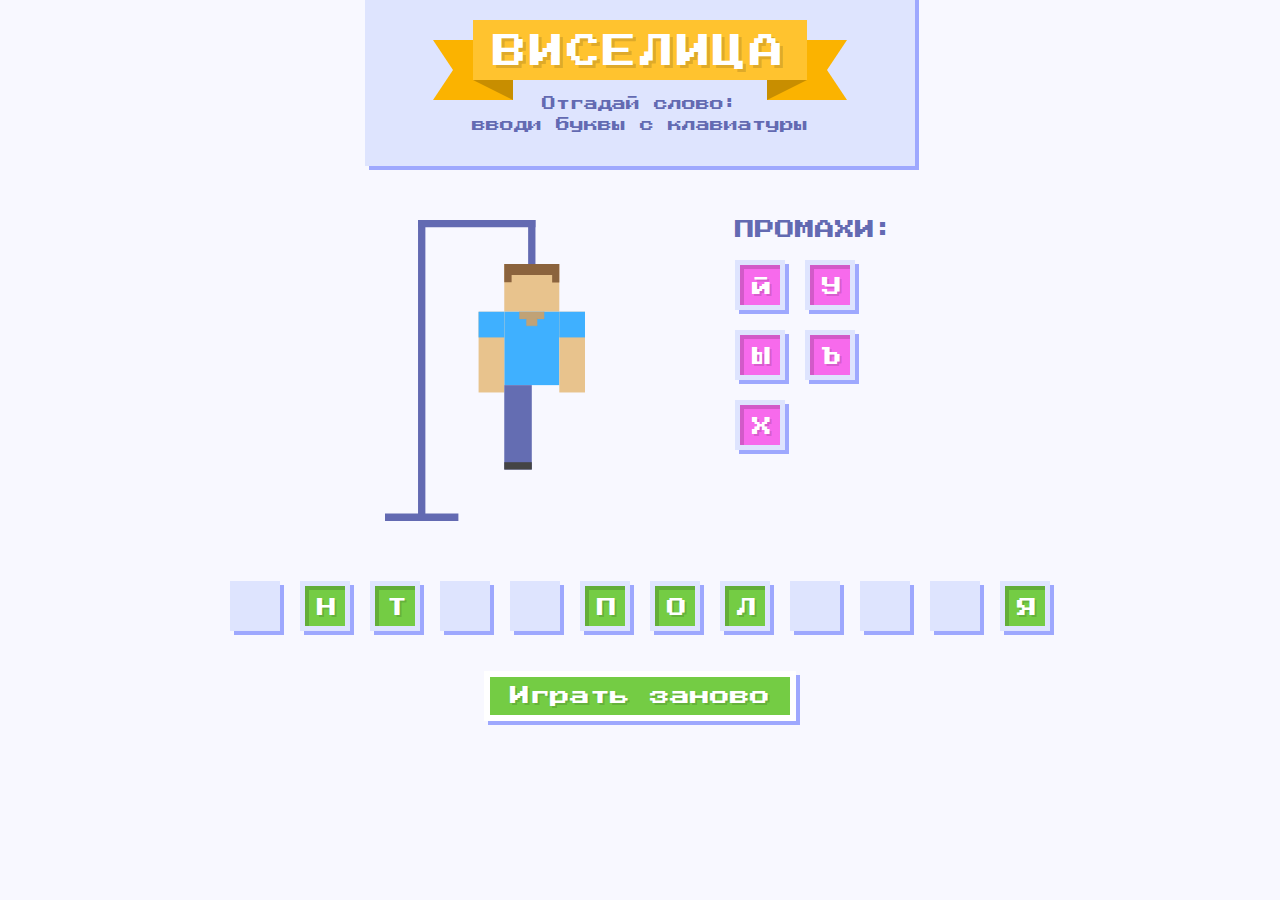
<file: index.html>
<!DOCTYPE html>
<html lang="ru">
<head>
  <meta charset="UTF-8">
  <meta http-equiv="X-UA-Compatible" content="IE=edge">
  <title>Игра «Виселица»</title>
  <meta name="viewport" content="width=device-width, initial-scale=1.0" />
  <link rel="stylesheet" href="./styles/styles.css" />
</head>
<body>

<div class="app">
  <div class="container">
    <div class="app__header header">
      <div class="ribbon">
        <div class="ribbon__left-part"></div>
        <div class="ribbon__right-part"></div>
        <div class="ribbon__content">
          <h1 class="header__title">
            Виселица
          </h1>
        </div>
      </div><!--.ribbon-->

      <p class="header__description">
        Отгадай слово:<br/>
        вводи буквы с клавиатуры
      </p>
    </div><!--.header-->

    <div class="app__content">
      <div class="hangman">
        <svg class="hangman__img" viewBox="0 0 545 820">
          <g class="hangman__part hangman__head">
            <rect x="325" y="120" width="150" height="130" fill="#E8C38D"/>
            <path d="M475 120H325L325 169.5H345V150H455.5V170H475L475 120Z" fill="#8B633D"/>
          </g>
          <g class="hangman__part hangman__body">
            <rect x="325" y="250" width="150" height="200" fill="#3FB0FF"/>
            <path d="M366.5 269.5L366.5 250.5H433.5V269.5H414.5V288.5H385.5V269.5H366.5Z" fill="#C0A276"/>
            <path d="M366.5 250L366.5 250.5M366.5 250.5L366.5 269.5M366.5 250.5H433.5M366.5 250.5H366M366.5 269.5L366.5 270M366.5 269.5H366M366.5 269.5H385.5M385.5 269.5H386M385.5 269.5V269M385.5 269.5V288.5M385.5 288.5V289M385.5 288.5H385M385.5 288.5H414.5M414.5 288.5H415M414.5 288.5V289M414.5 288.5V269.5M414.5 269.5V269M414.5 269.5H414M414.5 269.5H433.5M433.5 269.5H434M433.5 269.5V270M433.5 269.5V250.5M433.5 250.5V250M433.5 250.5H434" stroke="#C0A276"/>
          </g>
          <g class="hangman__part hangman__hand-left">
            <rect x="255" y="250" width="70" height="220" fill="#E8C38D"/>
            <rect x="255" y="250" width="70" height="70" fill="#3FB0FF"/>
          </g>
          <g class="hangman__part hangman__hand-right">
            <rect x="475" y="250" width="70" height="220" fill="#E8C38D"/>
            <rect x="475" y="250" width="70" height="70" fill="#3FB0FF"/>
          </g>
          <g class="hangman__part hangman__leg-left">
            <rect x="325" y="450" width="75" height="230" fill="#646DB2"/>
            <rect x="325" y="660" width="75" height="20" fill="#444444"/>
          </g>
          <g class="hangman__part hangman__leg-right is-hidden">
            <rect x="400" y="450" width="75" height="230" fill="#646DB2"/>
            <rect x="400" y="660" width="75" height="20" fill="#444444"/>
          </g>
          <g class="gallows">
            <path d="M90 0H110V820H90V0Z" fill="#636AB2"/>
            <path d="M0 800H200V820H0V800Z" fill="#636AB2"/>
            <path d="M90 0H410V20H90V0Z" fill="#636AB2"/>
            <path d="M390 0H410V120H390V0Z" fill="#636AB2"/>
          </g>
        </svg>
      </div><!--.hangman-->

      <div class="app__misses misses">
        <p class="misses__title">Промахи:</p>

        <ul class="misses__letters letter-group">
          <li class="letter letter--missed">
            <div class="letter__wrapper">й</div>
          </li>
          <li class="letter letter--missed">
            <div class="letter__wrapper">у</div>
          </li>
          <li class="letter letter--missed">
            <div class="letter__wrapper">ы</div>
          </li>
          <li class="letter letter--missed">
            <div class="letter__wrapper">ъ</div>
          </li>
          <li class="letter letter--missed">
            <div class="letter__wrapper">х</div>
          </li>
        </ul><!--.letters-->
      </div><!--.misses-->
    </div><!--.app__content-->
  </div><!--.container-->

  <ul class="app__word letter-group">
    <li class="letter">
      <div class="letter__wrapper"></div>
    </li>
    <li class="letter letter--guessed">
      <div class="letter__wrapper">н</div>
    </li>
    <li class="letter letter--guessed">
      <div class="letter__wrapper">т</div>
    </li>
    <li class="letter">
      <div class="letter__wrapper"></div>
    </li>
    <li class="letter">
      <div class="letter__wrapper"></div>
    </li>
    <li class="letter letter--guessed">
      <div class="letter__wrapper">п</div>
    </li>
    <li class="letter letter--guessed">
      <div class="letter__wrapper">о</div>
    </li>
    <li class="letter letter--guessed">
      <div class="letter__wrapper">л</div>
    </li>
    <li class="letter">
      <div class="letter__wrapper"></div>
    </li>
    <li class="letter">
      <div class="letter__wrapper"></div>
    </li>
    <li class="letter">
      <div class="letter__wrapper"></div>
    </li>
    <li class="letter letter--guessed">
      <div class="letter__wrapper">я</div>
    </li>
  </ul><!--.letters-->

  <button type="button" class="app__restart button">
    Играть заново
  </button>
</div><!--.app-->

</body>
</html>
</file>
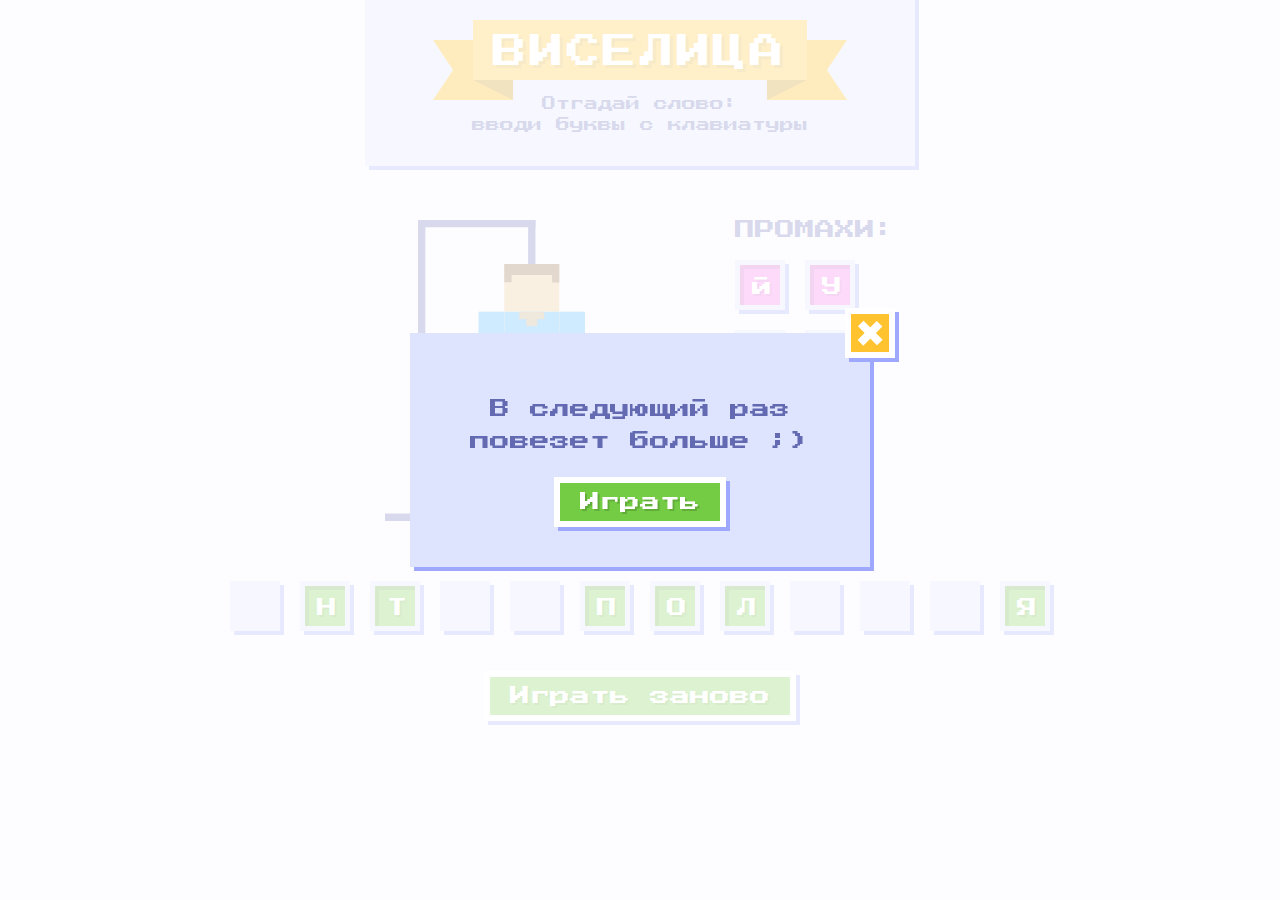
<file: modal.html>
<!DOCTYPE html>
<html lang="ru">
<head>
  <meta charset="UTF-8">
  <meta http-equiv="X-UA-Compatible" content="IE=edge">
  <title>Игра «Виселица»</title>
  <meta name="viewport" content="width=device-width, initial-scale=1.0" />
  <link rel="stylesheet" href="./styles/styles.css" />
</head>
<body>

<div class="app">
  <div class="container">
    <div class="app__header header">
      <div class="ribbon">
        <div class="ribbon__left-part"></div>
        <div class="ribbon__right-part"></div>
        <div class="ribbon__content">
          <h1 class="header__title">
            Виселица
          </h1>
        </div>
      </div><!--.ribbon-->

      <p class="header__description">
        Отгадай слово:<br/>
        вводи буквы с клавиатуры
      </p>
    </div><!--.header-->

    <div class="app__content">
      <div class="hangman">
        <svg class="hangman__img" viewBox="0 0 545 820">
          <g class="hangman__part hangman__head">
            <rect x="325" y="120" width="150" height="130" fill="#E8C38D"/>
            <path d="M475 120H325L325 169.5H345V150H455.5V170H475L475 120Z" fill="#8B633D"/>
          </g>
          <g class="hangman__part hangman__body">
            <rect x="325" y="250" width="150" height="200" fill="#3FB0FF"/>
            <path d="M366.5 269.5L366.5 250.5H433.5V269.5H414.5V288.5H385.5V269.5H366.5Z" fill="#C0A276"/>
            <path d="M366.5 250L366.5 250.5M366.5 250.5L366.5 269.5M366.5 250.5H433.5M366.5 250.5H366M366.5 269.5L366.5 270M366.5 269.5H366M366.5 269.5H385.5M385.5 269.5H386M385.5 269.5V269M385.5 269.5V288.5M385.5 288.5V289M385.5 288.5H385M385.5 288.5H414.5M414.5 288.5H415M414.5 288.5V289M414.5 288.5V269.5M414.5 269.5V269M414.5 269.5H414M414.5 269.5H433.5M433.5 269.5H434M433.5 269.5V270M433.5 269.5V250.5M433.5 250.5V250M433.5 250.5H434" stroke="#C0A276"/>
          </g>
          <g class="hangman__part hangman__hand-left">
            <rect x="255" y="250" width="70" height="220" fill="#E8C38D"/>
            <rect x="255" y="250" width="70" height="70" fill="#3FB0FF"/>
          </g>
          <g class="hangman__part hangman__hand-right">
            <rect x="475" y="250" width="70" height="220" fill="#E8C38D"/>
            <rect x="475" y="250" width="70" height="70" fill="#3FB0FF"/>
          </g>
          <g class="hangman__part hangman__leg-left">
            <rect x="325" y="450" width="75" height="230" fill="#646DB2"/>
            <rect x="325" y="660" width="75" height="20" fill="#444444"/>
          </g>
          <g class="hangman__part hangman__leg-right is-hidden">
            <rect x="400" y="450" width="75" height="230" fill="#646DB2"/>
            <rect x="400" y="660" width="75" height="20" fill="#444444"/>
          </g>
          <g class="gallows">
            <path d="M90 0H110V820H90V0Z" fill="#636AB2"/>
            <path d="M0 800H200V820H0V800Z" fill="#636AB2"/>
            <path d="M90 0H410V20H90V0Z" fill="#636AB2"/>
            <path d="M390 0H410V120H390V0Z" fill="#636AB2"/>
          </g>
        </svg>
      </div><!--.hangman-->

      <div class="app__misses misses">
        <p class="misses__title">Промахи:</p>

        <ul class="misses__letters letter-group">
          <li class="letter letter--missed">
            <div class="letter__wrapper">й</div>
          </li>
          <li class="letter letter--missed">
            <div class="letter__wrapper">у</div>
          </li>
          <li class="letter letter--missed">
            <div class="letter__wrapper">ы</div>
          </li>
          <li class="letter letter--missed">
            <div class="letter__wrapper">ъ</div>
          </li>
          <li class="letter letter--missed">
            <div class="letter__wrapper">х</div>
          </li>
        </ul><!--.letters-->
      </div><!--.misses-->
    </div><!--.app__content-->
  </div><!--.container-->

  <ul class="app__word letter-group">
    <li class="letter">
      <div class="letter__wrapper"></div>
    </li>
    <li class="letter letter--guessed">
      <div class="letter__wrapper">н</div>
    </li>
    <li class="letter letter--guessed">
      <div class="letter__wrapper">т</div>
    </li>
    <li class="letter">
      <div class="letter__wrapper"></div>
    </li>
    <li class="letter">
      <div class="letter__wrapper"></div>
    </li>
    <li class="letter letter--guessed">
      <div class="letter__wrapper">п</div>
    </li>
    <li class="letter letter--guessed">
      <div class="letter__wrapper">о</div>
    </li>
    <li class="letter letter--guessed">
      <div class="letter__wrapper">л</div>
    </li>
    <li class="letter">
      <div class="letter__wrapper"></div>
    </li>
    <li class="letter">
      <div class="letter__wrapper"></div>
    </li>
    <li class="letter">
      <div class="letter__wrapper"></div>
    </li>
    <li class="letter letter--guessed">
      <div class="letter__wrapper">я</div>
    </li>
  </ul><!--.letters-->

  <button type="button" class="app__restart button">
    Играть заново
  </button>
</div><!--.app-->

<div class="modal">
  <div class="modal__box">
      <p class="modal__text">
          В следующий раз<br/>
          повезет больше ;)
      </p>

      <button type="button" class="modal__button button">
          Играть
      </button>

      <button type="button"
              class="modal__close button-close">
          <span class="button-close__wrapper">Закрыть</span>
      </button>
  </div><!--.modal__box-->
</div><!--.modal-->

</body>
</html>
</file>
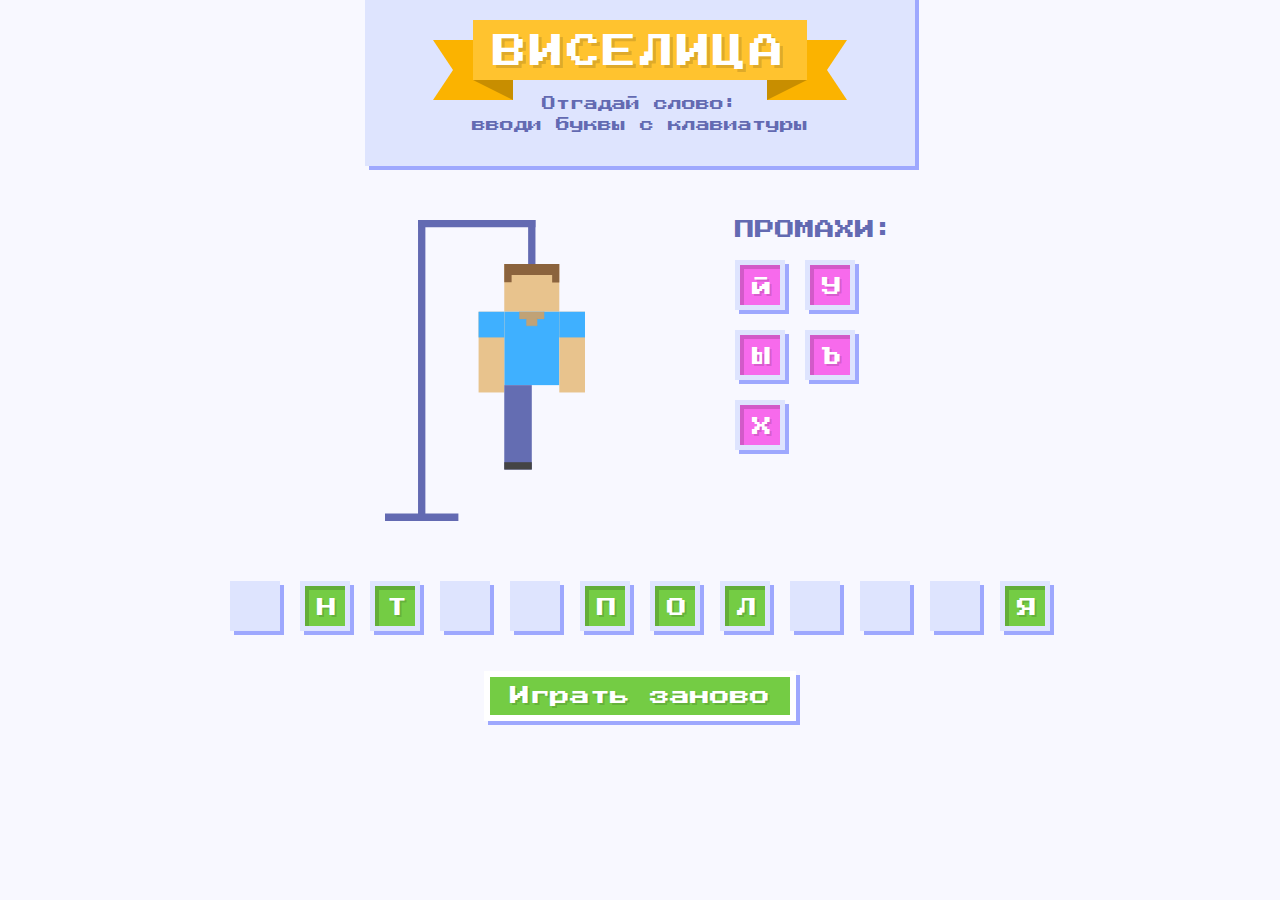
<file: notice.html>
<!DOCTYPE html>
<html lang="ru">
<head>
  <meta charset="UTF-8">
  <meta http-equiv="X-UA-Compatible" content="IE=edge">
  <title>Игра «Виселица»</title>
  <meta name="viewport" content="width=device-width, initial-scale=1.0" />
  <link rel="stylesheet" href="./styles/styles.css" />
</head>
<body>

<div class="app">
  <div class="container">
    <div class="app__header header">
      <div class="ribbon">
        <div class="ribbon__left-part"></div>
        <div class="ribbon__right-part"></div>
        <div class="ribbon__content">
          <h1 class="header__title">
            Виселица
          </h1>
        </div>
      </div><!--.ribbon-->

      <p class="header__description">
        Отгадай слово:<br/>
        вводи буквы с клавиатуры
      </p>
    </div><!--.header-->

    <div class="app__content">
      <div class="hangman">
        <svg class="hangman__img" viewBox="0 0 545 820">
          <g class="hangman__part hangman__head">
            <rect x="325" y="120" width="150" height="130" fill="#E8C38D"/>
            <path d="M475 120H325L325 169.5H345V150H455.5V170H475L475 120Z" fill="#8B633D"/>
          </g>
          <g class="hangman__part hangman__body">
            <rect x="325" y="250" width="150" height="200" fill="#3FB0FF"/>
            <path d="M366.5 269.5L366.5 250.5H433.5V269.5H414.5V288.5H385.5V269.5H366.5Z" fill="#C0A276"/>
            <path d="M366.5 250L366.5 250.5M366.5 250.5L366.5 269.5M366.5 250.5H433.5M366.5 250.5H366M366.5 269.5L366.5 270M366.5 269.5H366M366.5 269.5H385.5M385.5 269.5H386M385.5 269.5V269M385.5 269.5V288.5M385.5 288.5V289M385.5 288.5H385M385.5 288.5H414.5M414.5 288.5H415M414.5 288.5V289M414.5 288.5V269.5M414.5 269.5V269M414.5 269.5H414M414.5 269.5H433.5M433.5 269.5H434M433.5 269.5V270M433.5 269.5V250.5M433.5 250.5V250M433.5 250.5H434" stroke="#C0A276"/>
          </g>
          <g class="hangman__part hangman__hand-left">
            <rect x="255" y="250" width="70" height="220" fill="#E8C38D"/>
            <rect x="255" y="250" width="70" height="70" fill="#3FB0FF"/>
          </g>
          <g class="hangman__part hangman__hand-right">
            <rect x="475" y="250" width="70" height="220" fill="#E8C38D"/>
            <rect x="475" y="250" width="70" height="70" fill="#3FB0FF"/>
          </g>
          <g class="hangman__part hangman__leg-left">
            <rect x="325" y="450" width="75" height="230" fill="#646DB2"/>
            <rect x="325" y="660" width="75" height="20" fill="#444444"/>
          </g>
          <g class="hangman__part hangman__leg-right is-hidden">
            <rect x="400" y="450" width="75" height="230" fill="#646DB2"/>
            <rect x="400" y="660" width="75" height="20" fill="#444444"/>
          </g>
          <g class="gallows">
            <path d="M90 0H110V820H90V0Z" fill="#636AB2"/>
            <path d="M0 800H200V820H0V800Z" fill="#636AB2"/>
            <path d="M90 0H410V20H90V0Z" fill="#636AB2"/>
            <path d="M390 0H410V120H390V0Z" fill="#636AB2"/>
          </g>
        </svg>
      </div><!--.hangman-->

      <div class="app__misses misses">
        <p class="misses__title">Промахи:</p>

        <ul class="misses__letters letter-group">
          <li class="letter letter--missed">
            <div class="letter__wrapper">й</div>
          </li>
          <li class="letter letter--missed">
            <div class="letter__wrapper">у</div>
          </li>
          <li class="letter letter--missed">
            <div class="letter__wrapper">ы</div>
          </li>
          <li class="letter letter--missed">
            <div class="letter__wrapper">ъ</div>
          </li>
          <li class="letter letter--missed">
            <div class="letter__wrapper">х</div>
          </li>
        </ul><!--.letters-->
      </div><!--.misses-->
    </div><!--.app__content-->
  </div><!--.container-->

  <ul class="app__word letter-group">
    <li class="letter">
      <div class="letter__wrapper"></div>
    </li>
    <li class="letter letter--guessed">
      <div class="letter__wrapper">н</div>
    </li>
    <li class="letter letter--guessed">
      <div class="letter__wrapper">т</div>
    </li>
    <li class="letter">
      <div class="letter__wrapper"></div>
    </li>
    <li class="letter">
      <div class="letter__wrapper"></div>
    </li>
    <li class="letter letter--guessed">
      <div class="letter__wrapper">п</div>
    </li>
    <li class="letter letter--guessed">
      <div class="letter__wrapper">о</div>
    </li>
    <li class="letter letter--guessed">
      <div class="letter__wrapper">л</div>
    </li>
    <li class="letter">
      <div class="letter__wrapper"></div>
    </li>
    <li class="letter">
      <div class="letter__wrapper"></div>
    </li>
    <li class="letter">
      <div class="letter__wrapper"></div>
    </li>
    <li class="letter letter--guessed">
      <div class="letter__wrapper">я</div>
    </li>
  </ul><!--.letters-->

  <button type="button" class="app__restart button">
    Играть заново
  </button>
</div><!--.app-->

<div class="notice notice--shown">
  <p class="notice__text">
    Ты уже выбирал букву «й»
  </p>
</div><!--.notice-->

</body>
</html>
</file>
<file: styles/styles.css>
@import url('https://fonts.googleapis.com/css2?family=Press+Start+2P&display=swap');

@import url('./_reset.css');
@import url('./_variables.css');
@import url('./_common.css');

@import url('./components/_button.css');
@import url('./components/_ribbon.css');
@import url('./components/_header.css');
@import url('./components/_hangman.css');
@import url('./components/_letter.css');
@import url('./components/_misses.css');
@import url('./components/_notice.css');
@import url('./components/_modal.css');
@import url('./components/_app.css');

@import url('./_helpers.css');
</file>
